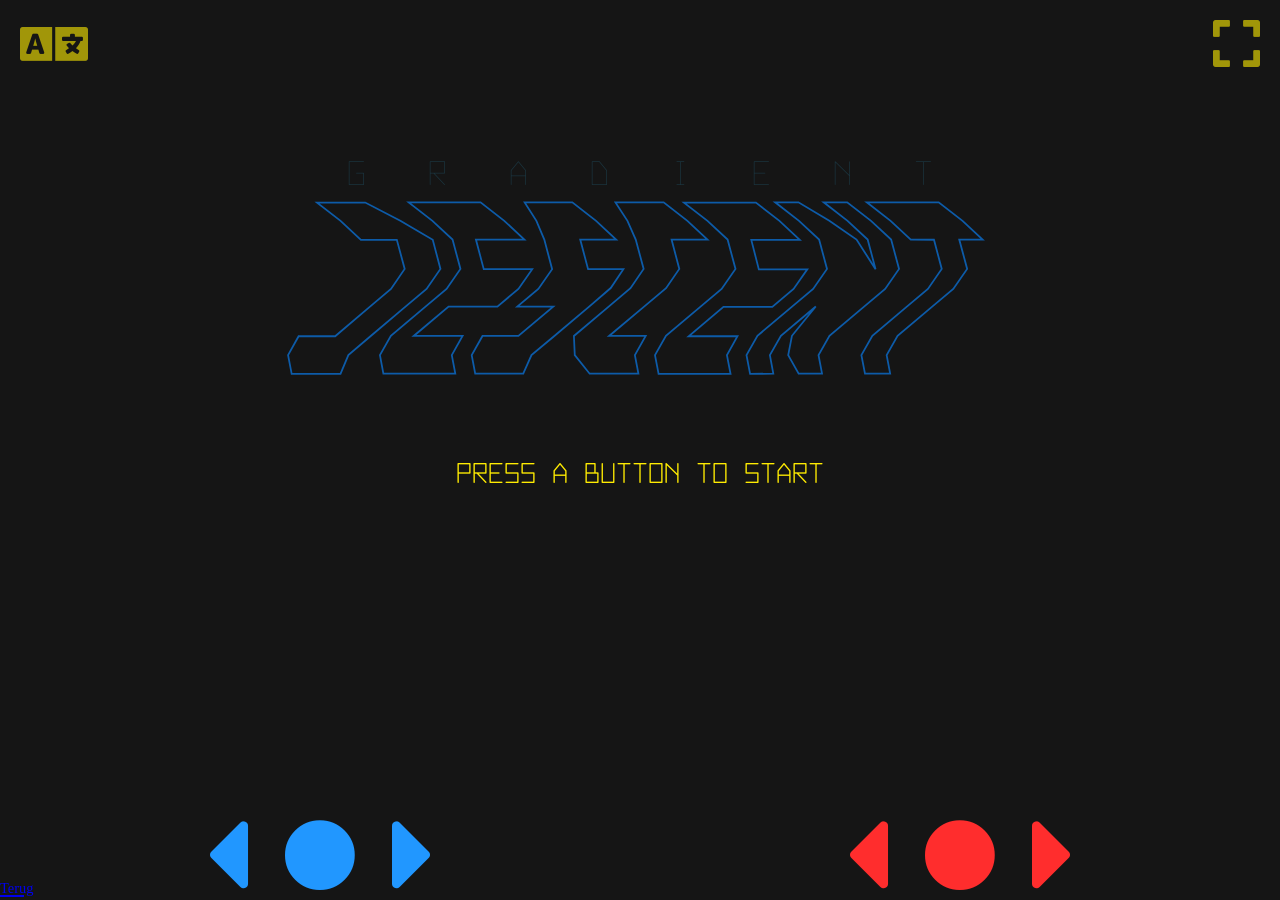
<file: gradient-descent/index.html>
<!DOCTYPE html>
<html>
  <head>
    <meta charset="utf-8">
    <meta name="viewport" content="width=device-width, initial-scale=1.0, shrink-to-fit=no">
    <meta property="og:url" content="http://imaginary.github.io/gradient-descent">
    <meta property="og:type" content="website">
    <meta property="og:title" content="Gradient Descent">
    <meta property="og:image" content="">
    <meta name="description" content="A game of learning the concepts behind gradient descent by exploring the depths looking for treasure">
    <meta property="og:description" content="A game of learning the concepts behind gradient descent by exploring the depths looking for treasure">
    <meta name="color-scheme" content="light dark">
    <link rel="icon" type="image/png" href="assets/img/favicon.png">
    <link rel="stylesheet" href="vendor/fontawesome/css/all.min.css" media="all" type="text/css">
    <link rel="stylesheet" href="vendor/gradient-vector-font/webfont/style.css" media="all" type="text/css">
    <link rel="stylesheet" href="assets/css/default-bbeb274cc4.css" media="all" type="text/css">
    <title>Gradient Descent
    </title>
  </head>
  <body>
    <a style="float: left;position: absolute; bottom: 0; z-index:1000" href="../index.html"><span style="font-size:0.5em">Terug</span></a>
    <div class="main">
    </div>
    <script type="text/javascript" src="vendor/jquery/jquery-3.5.0.min.js"></script>
    <script type="text/javascript" src="vendor/svg.js/svg.min.js"></script>
    <script type="text/javascript" src="vendor/fullscreen-polyfill/fullscreen.polyfill.js"></script>
    <script type="text/javascript" src="vendor/i18n4js/i18n4js-1.3.1.min.js"></script>
    <script type="text/javascript" src="assets/js/dependencies-b307df2275.min.js"></script>
    <script type="text/javascript" src="assets/js/bundle-51fca1b5c1.min.js"></script>
  </body>
</html>
</file>
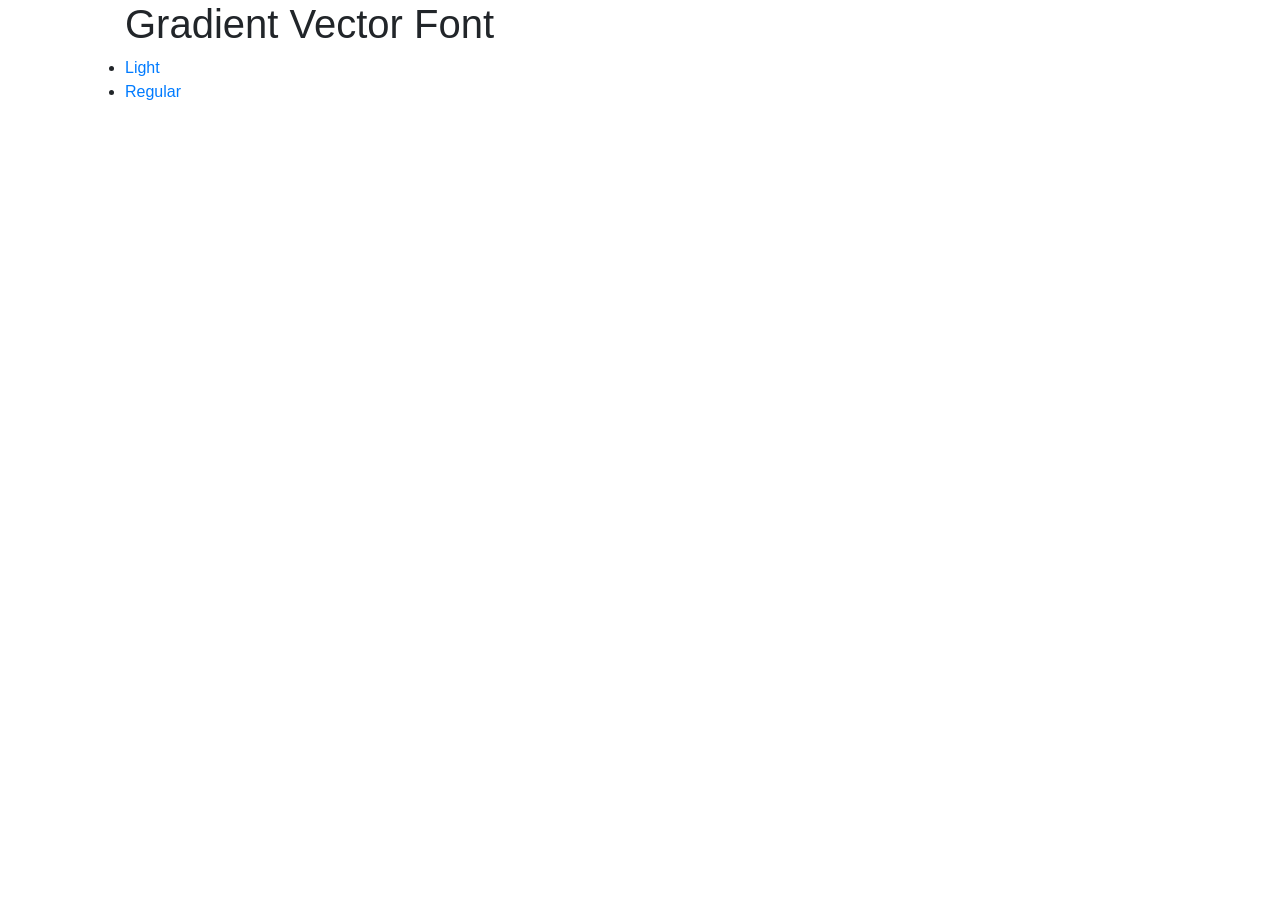
<file: gradient-descent/vendor/gradient-vector-font/docs/index.html>
<!DOCTYPE html>
<html lang="en">
<head>
  <meta charset="UTF-8">
  <title>Gradient Vector Font</title>
  <link rel="stylesheet" href="https://stackpath.bootstrapcdn.com/bootstrap/4.5.0/css/bootstrap.min.css" integrity="sha384-9aIt2nRpC12Uk9gS9baDl411NQApFmC26EwAOH8WgZl5MYYxFfc+NcPb1dKGj7Sk" crossorigin="anonymous">
</head>
<body>
  <div class="container">
    <div class="row">
      <div class="col">
        <ul class="list">
          <h1>Gradient Vector Font</h1>
          <li><a href="gradient-vector-light/gradient-vector-light-demo.html">Light</a></li>
          <li><a href="gradient-vector-regular/gradient-vector-regular-demo.html">Regular</a></li>
        </ul>
        </ul>
      </div>
    </div>
  </div>
</body>
</html>
</file>
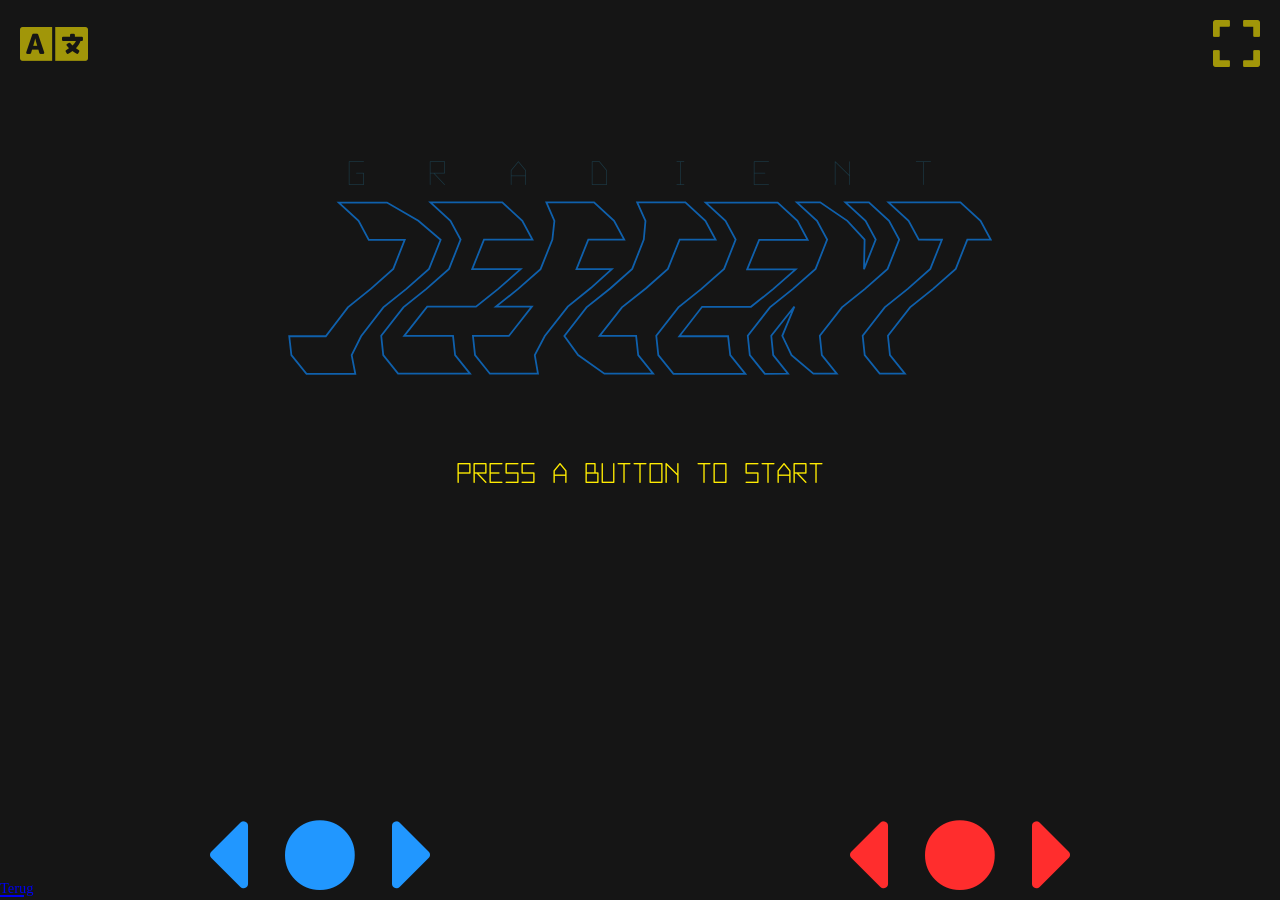
<file: gradient-descent/fullscreen.html>
<!DOCTYPE html>
<html lang="en">
<head>
  <meta charset="utf-8">
  <style type="text/css">
    html, body, iframe, div {
      position: absolute;
      width: 100%;
      height: 100%;
      margin: 0;
      padding: 0;
      border: none;
      overflow: hidden;
    }
  </style>
  <script src="vendor/fullscreen-polyfill/fullscreen.polyfill.js" type="text/javascript"></script>
  <script>
    function enterFullScreen() {
      if (!document.fullscreenElement)
        document.querySelector('#game').requestFullscreen();
    }

    document.addEventListener("DOMContentLoaded", function () {
      const overlay = document.querySelector('#overlay');
      document.addEventListener('keyup', enterFullScreen, false);
      overlay.addEventListener('mouseup', enterFullScreen, false);
      overlay.addEventListener('touchend', enterFullScreen, false);
    });
  </script>
</head>
<body>
<iframe id="game" src="index.html"></iframe>
<div id="overlay"></div>
</body>
</html>
</file>
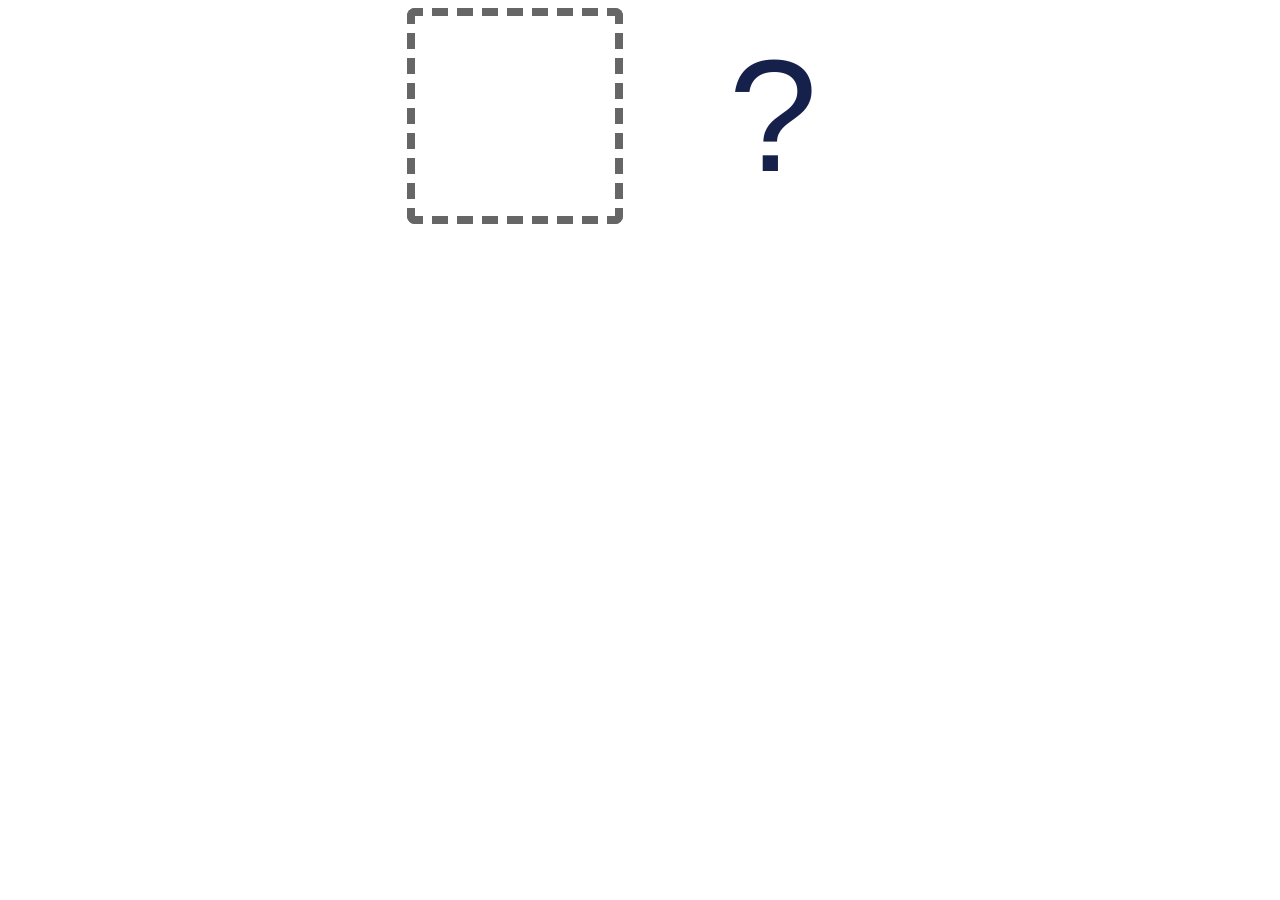
<file: neural-numbers/embed.html>
<!DOCTYPE html>
<html lang="en">
<head>
  <meta charset="UTF-8">
  <title>Neural Numbers</title>
  <link rel="stylesheet" href="assets/css/neural-numbers.css" media="all" type="text/css">
</head>
<body>
<script src="vendor/jquery/jquery-3.3.1.slim.min.js" integrity="sha384-q8i/X+965DzO0rT7abK41JStQIAqVgRVzpbzo5smXKp4YfRvH+8abtTE1Pi6jizo" crossorigin="anonymous"></script>
<script type="text/javascript" src="vendor/pep/pep.js"></script>
<script type="text/javascript" src="vendor/tf/tf.min.js"></script>
<script type="text/javascript" src="assets/js/dependencies.min.js"></script>
<script type="text/javascript" src="assets/js/embed.min.js"></script>
<script type="text/javascript" src="assets/js/neural-numbers.min.js"></script>
</body>
</html>
</file>
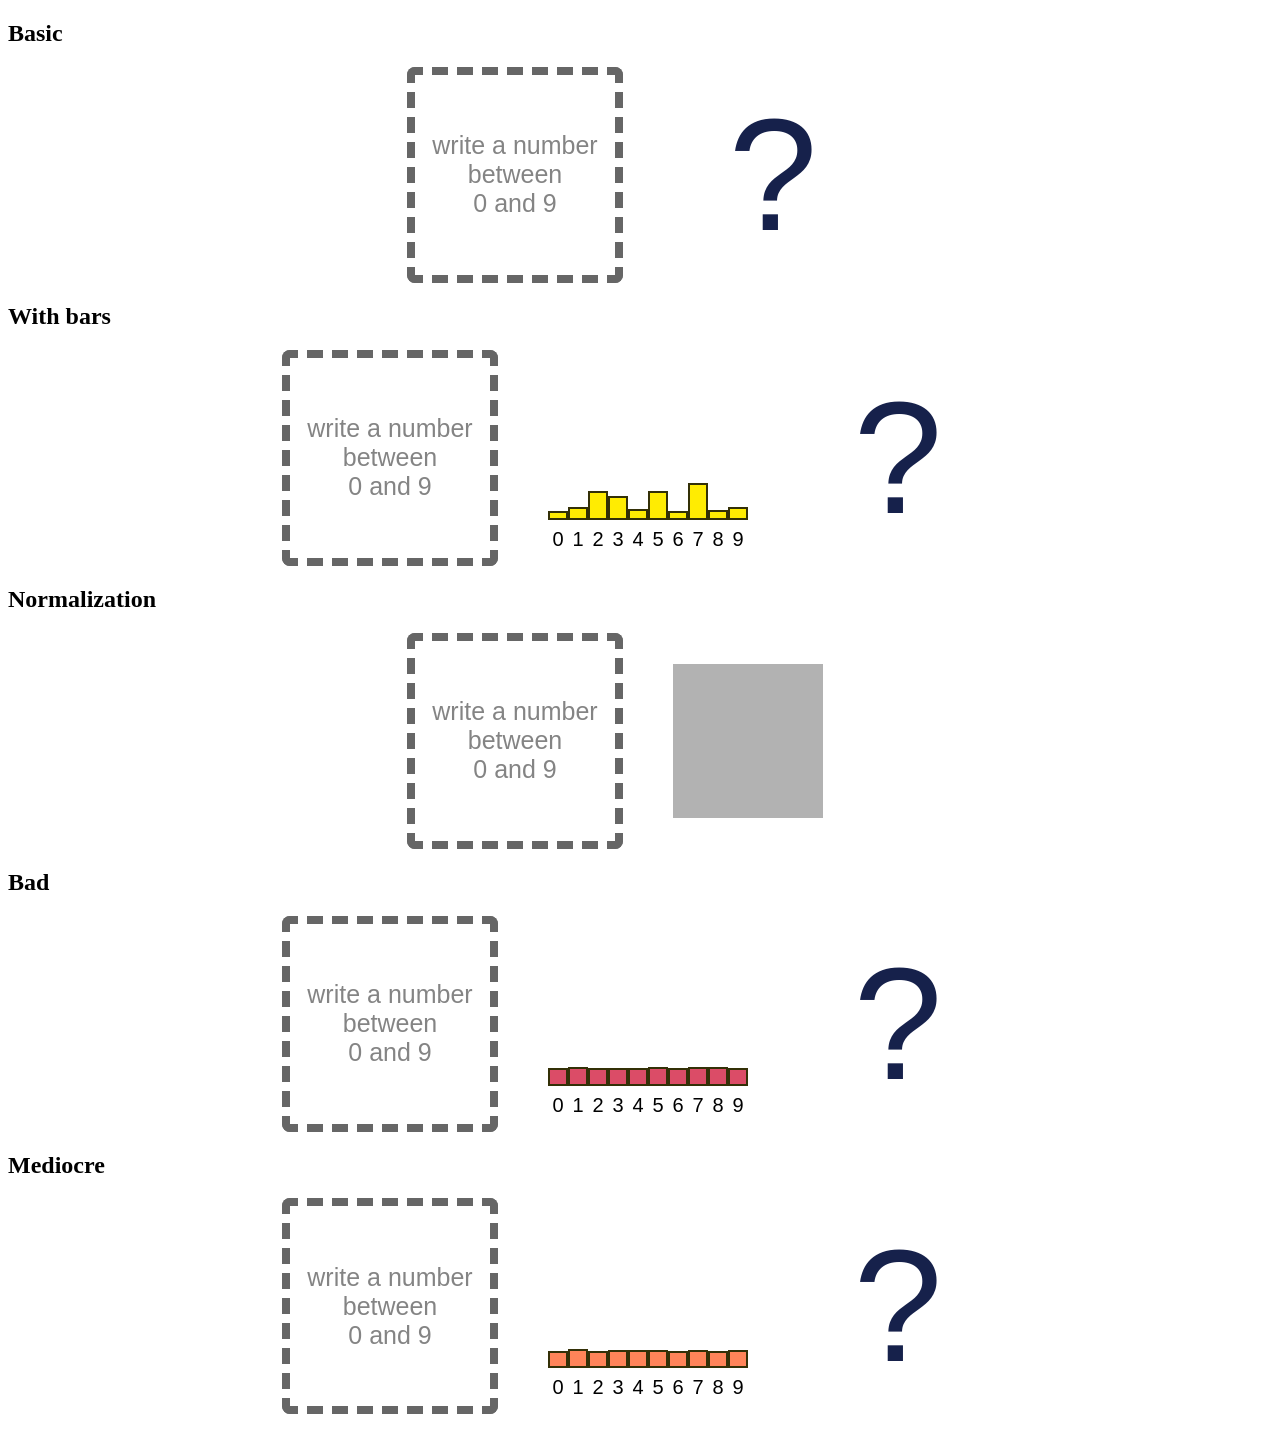
<file: neural-numbers/test-components.html>
<!DOCTYPE html>
<html>
  <head>
    <meta charset="utf-8">
    <meta name="viewport" content="width=device-width, initial-scale=1.0, shrink-to-fit=no, user-scalable=no">
    <meta property="og:url" content="">
    <meta property="og:type" content="website">
    <meta property="og:title" content="Neural Numbers">
    <meta property="og:image" content="">
    <meta name="description" content="Train a neural network with the MNIST-data set">
    <meta property="og:description" content="Train a neural network with the MNIST-data set">
    <link rel="icon" type="image/png" href="assets/img/favicon.png">
    <link rel="stylesheet" href="assets/css/neural-numbers.css" media="all" type="text/css">
    <title>Neural Numbers component Test</title>
  </head>
  <body>
    <h2>Basic</h2>
    <div class="component neural-numbers-component" data-component="neural-numbers" data-model="assets/models/my-model.json" data-input-placeholder="write a number between 0&amp;nbsp;and&amp;nbsp;9"></div>
    <h2>With bars</h2>
    <div class="component neural-numbers-component" data-component="neural-numbers" data-model="assets/models/my-model.json" data-input-placeholder="write a number between 0&amp;nbsp;and&amp;nbsp;9" data-show-bars></div>
    <h2>Normalization</h2>
    <div class="component neural-numbers-component" data-component="neural-numbers" data-model="assets/models/my-model.json" data-input-placeholder="write a number between 0&amp;nbsp;and&amp;nbsp;9" data-show-normalizer data-show-output="false"></div>
    <h2>Bad</h2>
    <div class="component neural-numbers-component neural-numbers-component-bad" data-component="neural-numbers" data-model="assets/models/my-model-320.json" data-input-placeholder="write a number between 0&amp;nbsp;and&amp;nbsp;9" data-show-bars></div>
    <h2>Mediocre</h2>
    <div class="component neural-numbers-component neural-numbers-component-mediocre" data-component="neural-numbers" data-model="assets/models/my-model-1568.json" data-input-placeholder="write a number between 0&amp;nbsp;and&amp;nbsp;9" data-show-bars></div>
    <script src="vendor/jquery/jquery-3.3.1.slim.min.js" integrity="sha384-q8i/X+965DzO0rT7abK41JStQIAqVgRVzpbzo5smXKp4YfRvH+8abtTE1Pi6jizo" crossorigin="anonymous"></script>
    <script type="text/javascript" src="vendor/pep/pep.js"></script>
    <script type="text/javascript" src="vendor/tf/tf.min.js"></script>
    <script type="text/javascript" src="assets/js/dependencies.min.js"></script>
    <script type="text/javascript" src="assets/js/neural-numbers.min.js"></script>
  </body>
</html>
</file>
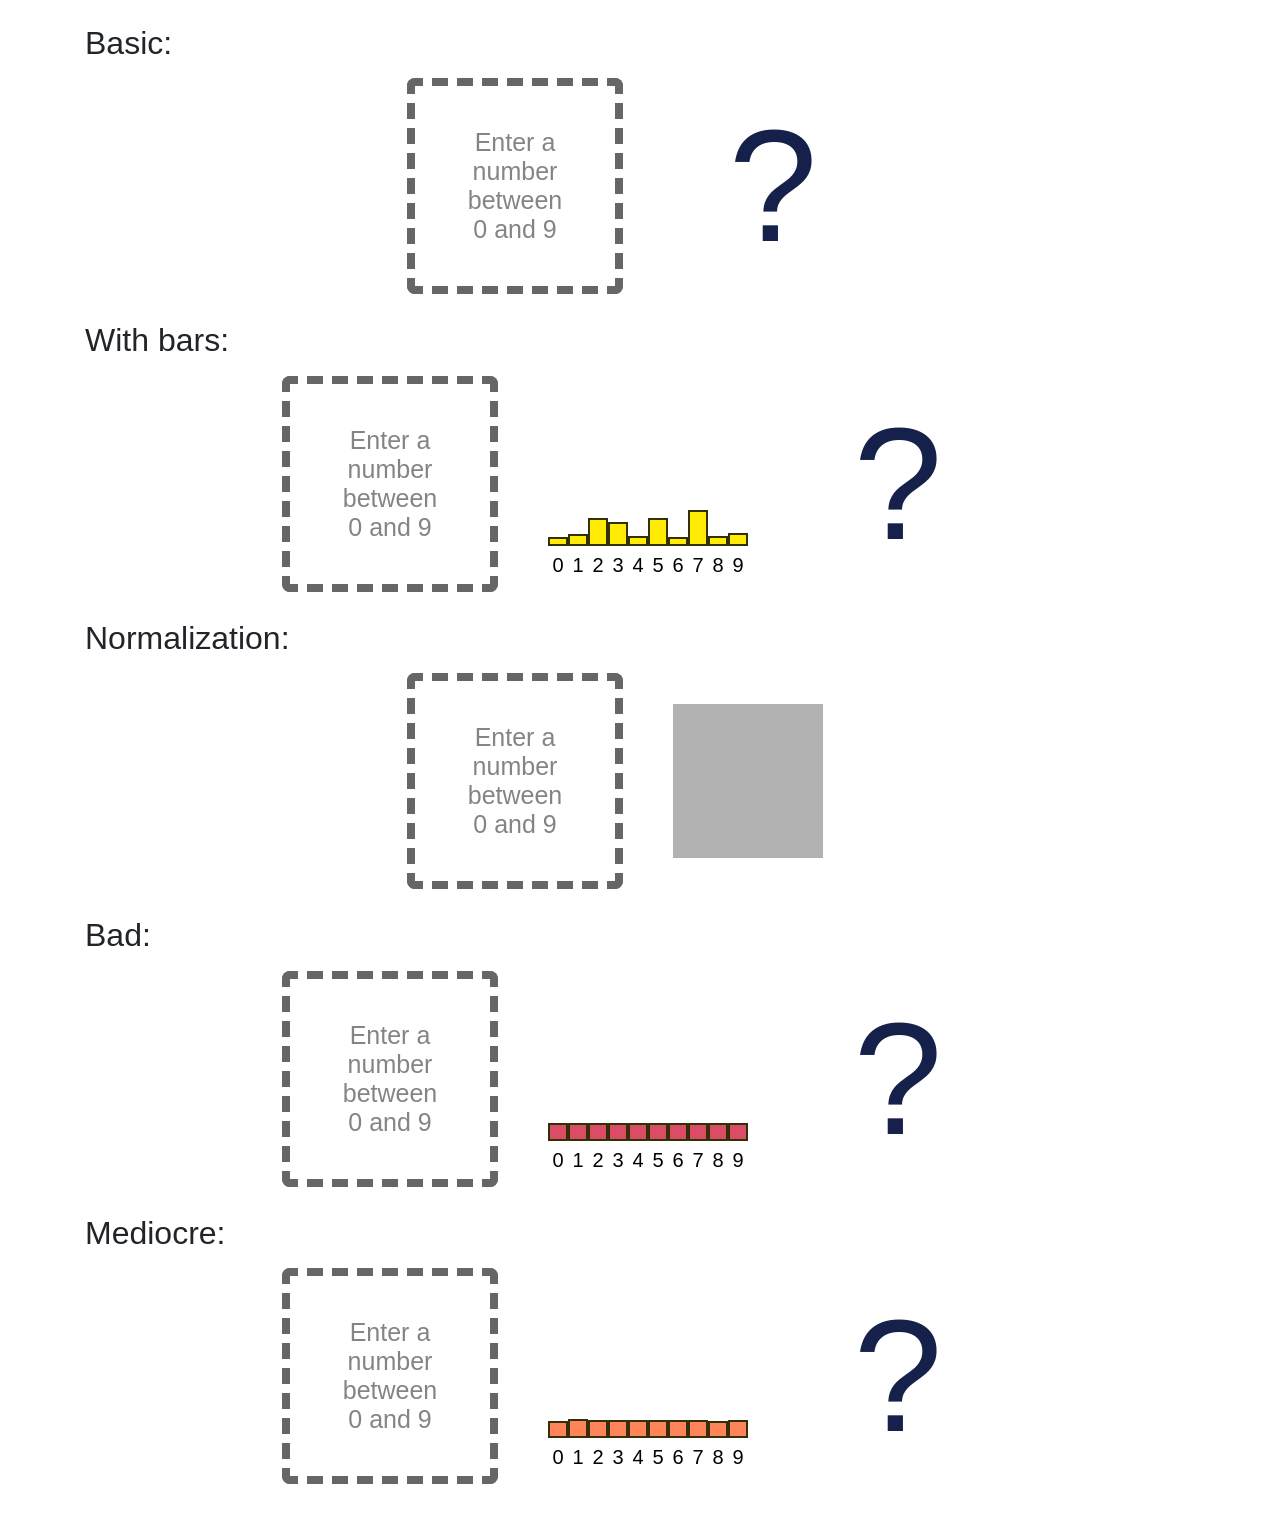
<file: neural-numbers/test-embed.html>
<!DOCTYPE html>
<html lang="en">
<head>
  <meta charset="UTF-8">
  <title>Neural Numbers Embed Test</title>
  <link rel="stylesheet" href="vendor/bootstrap-4.6.0-dist/css/bootstrap.min.css">
</head>
<body>
<div class="container">
  <div class="row justify-content-center">
    <div class="col-md-12">
      <div class="my-4">
        <h2>Basic:</h2>
        <iframe src="embed.html?input-placeholder=Enter%20a%20number%20between%200%C2%A0and%C2%A09" width="100%" height="244" style="border:0;"></iframe>
        <h2>With bars:</h2>
        <iframe src="embed.html?show-bars=true&show-output=true&input-placeholder=Enter%20a%20number%20between%200%C2%A0and%C2%A09" width="100%" height="244" style="border:0;"></iframe>
        <h2>Normalization:</h2>
        <iframe src="embed.html?show-normalizer=true&show-output=false&input-placeholder=Enter%20a%20number%20between%200%C2%A0and%C2%A09" width="100%" height="244" style="border:0;"></iframe>
        <h2>Bad:</h2>
        <iframe src="embed.html?model=my-model-320&style=bad&show-bars=true&input-placeholder=Enter%20a%20number%20between%200%C2%A0and%C2%A09" width="100%" height="244" style="border:0;"></iframe>
        <h2>Mediocre:</h2>
        <iframe src="embed.html?model=my-model-1568&style=mediocre&show-bars=true&input-placeholder=Enter%20a%20number%20between%200%C2%A0and%C2%A09" width="100%" height="244" style="border:0;"></iframe>
      </div>
    </div>
  </div>
</div>
</body>
</html>
</file>
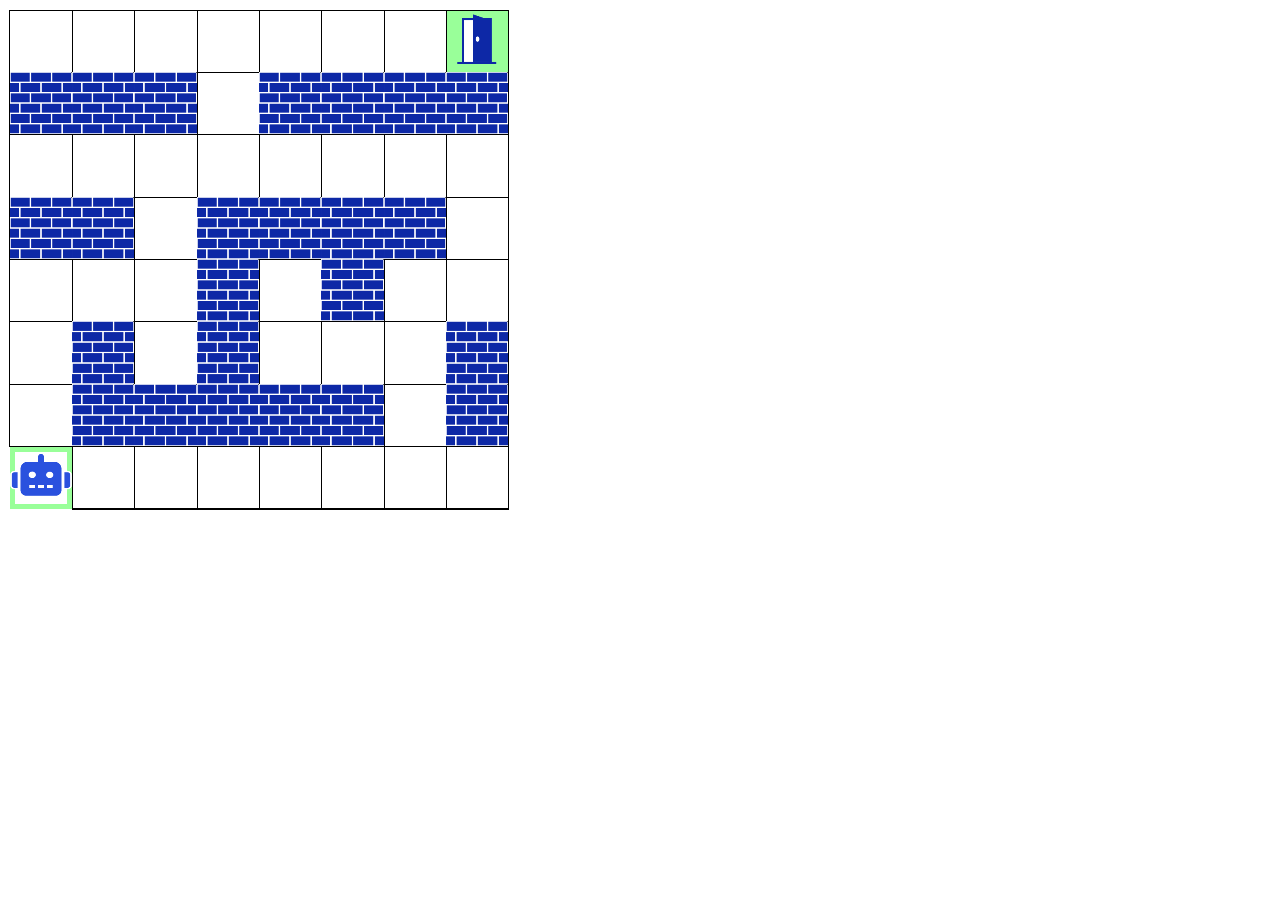
<file: reinforcement-learning-2/embed.html>
<!doctype html><meta charset="utf-8"><head><link rel="stylesheet" href="vendor/bootstrap-4.6.0/css/bootstrap.min.css"><link rel="preconnect" href="https://fonts.gstatic.com"><link href="https://fonts.googleapis.com/css2?family=Roboto+Condensed:wght@400;700&display=swap" rel="stylesheet"><script src="vendor/jquery-3.5.1/jquery-3.5.1.slim.min.js"></script><script src="vendor/popper-1.16.1/popper.min.js"></script><script src="vendor/bootstrap-4.6.0/js/bootstrap.min.js"></script><script src="vendor/pixijs-6.0.2/pixi.min.js"></script><script src="vendor/i18n4js-1.3.1/i18n4js-1.3.1.min.js"></script><script defer="defer" src="assets/embed.8f764a1f7632d6c30586.js"></script><link href="assets/embed.e945ba8600a20f7ba901.css" rel="stylesheet"></head><body class="rl2-embed"></body>
</file>
<file: gradient-descent/vendor/gradient-vector-font/webfont/style.css>
/**
 * Generated by Fontself Catapult (https://www.fontself.com/catapult) on 2020-06-07T16:23:48.097Z
 *
 * Font information
 * Family: Gradient Vector
 * Style: Regular
 * Designer: Eric Londaits
 * Copyright: @ 2020 IMAGINARY gGmbH
 * License: SIL Open Font License (OFL)
 * License URL: https://opensource.org/licenses/OFL-1.1
 * Font URL: https://github.com/IMAGINARY
 *
 *
 * For more information about how to use this style, check the HTML file.
 */

@font-face {
  font-family: 'gradient-vector';
  src: url('gradient-vector-regular-webfont.woff2') format('woff2'),
  url('gradient-vector-regular-webfont.woff') format('woff');
  font-weight: 400;
  font-style: normal;
}

.fs-gradient-vector-regular {
  font-family: 'gradient-vector', sans-serif;
  font-weight: 400;
}


/**
 * Generated by Fontself Catapult (https://www.fontself.com/catapult) on 2020-06-07T14:16:44.335Z
 *
 * Font information
 * Family: Gradient Vector Light
 * Style: Regular
 * Designer: Eric Londaits
 * Copyright: @ 2020 IMAGINARY gGmbH
 * License: SIL Open Font License (OFL)
 * License URL: https://opensource.org/licenses/OFL-1.1
 * Font URL: https://github.com/IMAGINARY
 *
 *
 * For more information about how to use this style, check the HTML file.
 */

@font-face {
  font-family: 'gradient-vector';
  src: url('gradient-vector-light-webfont.woff2') format('woff2'),
    url('gradient-vector-light-webfont.woff') format('woff');
  font-weight: 300;
  font-style: normal;
}

.fs-gradient-vector-light {
  font-family: 'gradient-vector', sans-serif;
  font-weight: 300;
}
</file>
<file: gradient-descent/assets/css/default-bbeb274cc4.css>
@charset "UTF-8";
/*************************************************/
/* This file was automatically generated by sass */
/* Don't edit it directly                        */
/*************************************************/
/* Clearfix */
.clearfix:before,
.clearfix:after {
  content: " ";
  display: table; }

.clearfix:after {
  clear: both; }

/* For IE 6/7 only */
.clearfix {
  *zoom: 1; }

body.lock-position {
  height: 100%;
  overflow: hidden;
  width: 100%;
  position: fixed; }

:root {
  color-scheme: light dark; }

html, body {
  padding: 0;
  margin: 0;
  width: 100%;
  height: 100%; }

body {
  color: #ffec02;
  background-color: #000; }

@media (min-aspect-ratio: 1920 / 1080), (aspect-ratio: 1920 / 1080) {
  body {
    font-size: 4vh; } }

@media (max-aspect-ratio: 1920 / 1080) {
  body {
    font-size: 2.25vw; } }

.screen-controls {
  width: 100%;
  height: 15vh;
  max-height: 8.4375vw;
  position: absolute;
  bottom: 0;
  left: 0;
  overflow: visible; }
  .screen-controls .screen-control {
    display: inline-block;
    width: 25%;
    height: 100%;
    text-align: center;
    color: #ffec02; }
    .screen-controls .screen-control button {
      border: none;
      background-color: transparent;
      color: inherit;
      width: 1em;
      padding: 0;
      font-size: 400%;
      text-align: center;
      vertical-align: middle;
      cursor: pointer; }
      .screen-controls .screen-control button:after {
        display: block;
        font-family: 'Font Awesome 5 Free', sans-serif;
        font-weight: 900; }
      .screen-controls .screen-control button:focus {
        outline: none; }
    .screen-controls .screen-control .left:after {
      content: ""; }
    .screen-controls .screen-control .right:after {
      content: ""; }
    .screen-controls .screen-control .action {
      font-size: 250%; }
      .screen-controls .screen-control .action:after {
        content: ""; }
  .screen-controls.with-1-controls .screen-control {
    width: 100%; }
  .screen-controls.with-2-controls .screen-control {
    width: 50%; }
  .screen-controls.with-3-controls .screen-control {
    width: 33.33%; }
  .screen-controls.with-4-controls .screen-control {
    width: 25%; }
  .screen-controls .screen-control-0 {
    color: #2197ff; }
    .screen-controls .screen-control-0 button.active {
      color: #c2e2ff;
      text-shadow: 0 0 1ex #2197ff; }
  .screen-controls .screen-control-1 {
    color: #ff2d2d; }
    .screen-controls .screen-control-1 button.active {
      color: #ffcaca;
      text-shadow: 0 0 1ex #ff2d2d; }
  .screen-controls .screen-control-2 {
    color: #29da29; }
    .screen-controls .screen-control-2 button.active {
      color: #b4ffb4;
      text-shadow: 0 0 1ex #29da29; }
  .screen-controls .screen-control-3 {
    color: #FF8D18; }
    .screen-controls .screen-control-3 button.active {
      color: #fad0a5;
      text-shadow: 0 0 1ex #FF8D18; }

.debug-pane {
  font-family: Helvetica Neue, Helvetica, Arial, sans-serif;
  color: #ffec02;
  opacity: 0.6;
  font-size: 1ex;
  pointer-events: none; }

.debug-pane-controls {
  position: absolute; }

@media (min-aspect-ratio: 1920 / 1080), (aspect-ratio: 1920 / 1080) {
  .debug-pane-controls {
    position: absolute;
    bottom: 1vh;
    left: 1vh; } }

@media (max-aspect-ratio: 1920 / 1080) {
  .debug-pane-controls {
    position: absolute;
    bottom: 0.5625vh;
    left: 0.5625vh; } }

.text, .title-press-to-start {
  text-transform: uppercase; }

.text-center, .title-press-to-start {
  width: 100%;
  text-align: center; }

@keyframes blinking {
  0% {
    opacity: 1; }
  49% {
    opacity: 1; }
  75% {
    opacity: 0; }
  99% {
    opacity: 0; }
  100% {
    opacity: 1; } }

.blinking, .title-press-to-start {
  animation: blinking 1.25s infinite; }

.main {
  font-family: 'gradient-vector', sans-serif;
  font-weight: 400;
  width: 100%;
  height: 100%; }
  .main .min-aspect-ratio {
    position: relative;
    width: 100%;
    height: 100%;
    max-width: 177.77778vh;
    margin: auto;
    background-color: #151515;
    overflow: hidden;
    font-size: 100%; }
    .main .min-aspect-ratio .game-view, .main .min-aspect-ratio .overlay {
      position: absolute;
      top: 0px;
      height: 45vw;
      max-height: 80vh;
      width: 100%; }
    .main .min-aspect-ratio .game-view > svg {
      display: inline-block;
      width: 100%;
      height: 100%; }
    .main .min-aspect-ratio .overlay {
      background-color: transparent;
      pointer-events: none; }

.title-logo {
  font-family: 'gradient-vector', sans-serif;
  font-weight: 300;
  text-transform: uppercase;
  font-size: 40px; }

.title-press-to-start {
  position: absolute;
  top: 80%; }

.menu-title {
  margin-top: 15%; }

.menu-selector {
  text-align: center;
  margin-top: 10%; }
  .menu-selector .item {
    position: relative;
    display: inline-block;
    margin: 0 5%;
    padding-top: 0.16ex;
    box-sizing: content-box; }
    .menu-selector .item.selected {
      border-color: #ffec02;
      border-bottom: 0.09ex solid;
      border-top: 0.09ex solid; }

.play {
  color: lightgray;
  stroke-width: 3;
  stroke: none;
  fill: none; }

.player-0 {
  color: #2197ff; }
  .draw .player-0, .player-0.draw {
    stroke: #2197ff; }
  .fill .player-0, .player-0.fill {
    fill: #2197ff; }

.player-1 {
  color: #ff2d2d; }
  .draw .player-1, .player-1.draw {
    stroke: #ff2d2d; }
  .fill .player-1, .player-1.fill {
    fill: #ff2d2d; }

.player-2 {
  color: #29da29; }
  .draw .player-2, .player-2.draw {
    stroke: #29da29; }
  .fill .player-2, .player-2.fill {
    fill: #29da29; }

.player-3 {
  color: #FF8D18; }
  .draw .player-3, .player-3.draw {
    stroke: #FF8D18; }
  .fill .player-3, .player-3.fill {
    fill: #FF8D18; }

.player-bot {
  color: #ffec02; }
  .draw .player-bot, .player-bot.draw {
    stroke: #ffec02; }
  .fill .player-bot, .player-bot.fill {
    fill: #ffec02; }

.cover, .ground-cover {
  stroke: none;
  fill: #151515; }

.water {
  stroke: #9999ff; }

.ground {
  stroke: #ffe699;
  fill: #151515; }

.treasure {
  stroke: #F99C2D; }

.overlay .announcement-sequences-text {
  text-align: center;
  text-transform: uppercase;
  padding-bottom: 0.25ex; }

.overlay .announcement-sequences-text-anchor {
  position: absolute; }

.overlay .game-stats {
  position: relative;
  text-align: right;
  margin: 1ex 8ex 1ex 8ex; }
  .overlay .game-stats .remaining-time {
    position: absolute;
    right: 0; }
  .overlay .game-stats .remaining-probes {
    position: absolute;
    left: 0; }
  .overlay .game-stats * .counter {
    margin-left: 1ex; }

.language-button {
  position: absolute;
  top: 0;
  left: 0;
  margin: 1ex 1ex 1ex 1ex;
  padding: 0ex 2ex 2ex 0ex;
  color: #ffec02;
  opacity: 0.6; }
  .language-button:hover {
    opacity: 0.8; }
  .language-button:active {
    opacity: 1.0; }
  .language-button * {
    margin-top: -0.1ex;
    font-size: 188%; }

.fullscreen-button {
  position: absolute;
  top: 0;
  right: 0;
  margin: 1ex 1ex 1ex 1ex;
  padding: 0ex 0ex 2ex 2ex;
  color: #ffec02;
  opacity: 0.6; }
  .fullscreen-button:hover {
    opacity: 0.8; }
  .fullscreen-button:active {
    opacity: 1.0; }
  .fullscreen-button * {
    margin-top: -0.1ex;
    font-size: 188%; }

/*# sourceMappingURL=default-bbeb274cc4.css.map */
</file>
<file: neural-numbers/assets/css/neural-numbers.css>
/*************************************************/
/* This file was automatically generated by sass */
/* Don't edit it directly                        */
/*************************************************/
.bars {
  display: flex;
  padding: 0;
  margin: 0;
  position: relative;
  flex-direction: row; }
  @media (max-width: 767.98px) {
    .bars {
      flex-direction: column; } }

.bars.vertical {
  flex-direction: column; }

.barcontainer {
  position: relative;
  height: 100%;
  width: 10%;
  display: flex;
  flex-direction: column;
  justify-content: flex-end; }
  @media (max-width: 767.98px) {
    .barcontainer {
      height: 20px;
      width: 120px;
      justify-content: flex-start;
      flex-direction: row; } }

.vertical .barcontainer {
  height: 10%;
  width: 100%;
  flex-direction: row-reverse;
  justify-content: flex-start; }

.bartxt {
  font-weight: 500;
  font-size: 20px;
  line-height: 24px;
  text-align: center;
  /*bottom: 4px;*/
  /*position: absolute;*/
  padding-bottom: 7px;
  padding-top: 7px; }
  @media (max-width: 767.98px) {
    .bartxt {
      order: 1;
      font-size: 16px;
      text-align: left;
      padding: 0; } }

.vertical .bartxt {
  padding-right: 15px;
  padding-left: 10px;
  width: 10px;
  padding-top: 10px; }

.bar {
  /*position: absolute;*/
  margin-left: auto;
  margin-right: auto;
  /*bottom: 10%;*/
  width: 20px;
  box-sizing: border-box;
  /*top: calc(100% - var(--probability)*90%);*/
  height: calc(var(--probability) * 90%);
  background-color: #ffec02;
  border: 2px solid #333007;
  border-radius: 0;
  min-height: 0; }
  @media (max-width: 767.98px) {
    .bar {
      order: 2;
      height: 20px;
      width: calc(var(--probability) * 100px);
      min-width: 0;
      margin: 0 0 0 6px; } }

.vertical .bar {
  margin: auto auto auto 0;
  height: 20px;
  width: calc(var(--probability) * 90%);
  min-width: 0; }

.bar.highlighted {
  background: #ffec02; }

.neural-numbers-component {
  font-family: "Helvetica Neue", Helvetica, Arial, sans-serif;
  font-weight: 500;
  display: flex;
  justify-content: center;
  margin-bottom: 20px;
  height: 216px; }
  .neural-numbers-component .stage {
    position: relative;
    display: none;
    flex: 0;
    align-items: center;
    margin-right: 50px; }
    @media (max-width: 767.98px) {
      .neural-numbers-component .stage {
        margin-right: 10px; } }
    .neural-numbers-component .stage:last-child {
      margin-right: 0; }
  .neural-numbers-component .stage-input {
    display: flex; }
  .neural-numbers-component.with-normalizer .stage-normalize {
    display: flex; }
  .neural-numbers-component.with-bars .stage-bars {
    display: flex; }
  .neural-numbers-component.with-training .stage-training {
    display: flex; }
  .neural-numbers-component.with-output .stage-output {
    display: flex; }
  @media (max-width: 767.98px) {
    .neural-numbers-component.with-output.with-bars .stage-output {
      display: none; } }
  .neural-numbers-component .drawcanvas, .neural-numbers-component .normalizecanvas {
    pointer-events: all !important;
    filter: invert(1);
    opacity: 0.5;
    width: 200px;
    height: 200px; }
  .neural-numbers-component .input-canvas-wrapper {
    width: 200px;
    height: 200px;
    border: 8px dashed #666;
    border-radius: 8px;
    box-sizing: content-box; }
    .neural-numbers-component .input-canvas-wrapper canvas {
      touch-action: none; }
  .neural-numbers-component .input-placeholder {
    position: absolute;
    top: 0;
    left: 0;
    width: 200px;
    height: 200px;
    margin: 8px;
    padding: 15px;
    box-sizing: border-box;
    text-align: center;
    vertical-align: middle;
    font-size: 25px;
    color: #666;
    pointer-events: none;
    display: flex;
    align-items: center;
    transition: opacity 0.3s;
    opacity: 0; }
  .neural-numbers-component .stage-input.background .input-placeholder {
    opacity: 0.8; }
  .neural-numbers-component .normalize-canvas-wrapper {
    position: relative; }
    .neural-numbers-component .normalize-canvas-wrapper:after {
      content: " ";
      display: block;
      position: absolute;
      top: 0;
      left: 0;
      width: 100%;
      height: 100%;
      background-color: rgba(0, 0, 0, 0.3);
      pointer-events: none; }
  .neural-numbers-component .normalizecanvas {
    width: 150px;
    height: 150px;
    opacity: 1; }
    @media (max-width: 767.98px) {
      .neural-numbers-component .normalizecanvas {
        width: 100px;
        height: 100px; } }
  .neural-numbers-component .bars {
    height: 200px;
    width: 200px; }
    @media (max-width: 767.98px) {
      .neural-numbers-component .bars {
        width: 100px; } }
    .neural-numbers-component .bars .bar {
      background-color: #ffec02;
      border: 2px solid #333007;
      border-radius: 0;
      min-height: 0; }
  .neural-numbers-component .output-wrapper {
    position: relative;
    width: 200px;
    height: 200px;
    background: radial-gradient(110px, #ffec02, transparent); }
    @media (max-width: 767.98px) {
      .neural-numbers-component .output-wrapper {
        width: 100px;
        background: radial-gradient(55px, #ffec02, transparent); } }
    .neural-numbers-component .output-wrapper:before {
      content: " ";
      display: block;
      position: absolute;
      top: 0;
      left: 0;
      width: 100%;
      height: 100%;
      background: white;
      transition: opacity 1s;
      opacity: 1; }
    .neural-numbers-component .output-wrapper.solved:before {
      opacity: 0; }
  .neural-numbers-component .output {
    position: relative;
    width: 200px;
    height: 200px;
    font-size: 160px;
    color: #16214b;
    text-align: center;
    line-height: 200px; }
    @media (max-width: 767.98px) {
      .neural-numbers-component .output {
        width: 100px;
        font-size: 80px; } }

.neural-numbers-component-bad .bars .bar {
  background-color: #db4c67; }

.neural-numbers-component-mediocre .bars .bar {
  background-color: #ff8459; }

/*# sourceMappingURL=neural-numbers.css.map */
</file>
<file: reinforcement-learning-2/assets/embed.e945ba8600a20f7ba901.css>
html, body {
  width: 100%;
  height: 100%;
  padding: 0;
  margin: 0; }

body {
  font-family: 'Roboto Condensed', sans-serif;
  font-weight: 400;
  background-color: #f2f2f2; }

h1, h2, h3, h4, h5, h6 {
  font-family: 'Roboto Condensed', sans-serif;
  font-weight: 700;
  color: #4a4a4a; }

h2 {
  font-size: 1.5rem;
  margin-bottom: 0.75em; }

/********** Range Input Styles **********/
/*Range Reset*/
input[type="range"] {
  -webkit-appearance: none;
  appearance: none;
  background: transparent;
  cursor: pointer;
  width: 15rem;
  padding-top: 0.25rem; }

/* Removes default focus */
input[type="range"]:focus {
  outline: none; }

/***** Chrome, Safari, Opera and Edge Chromium styles *****/
/* slider track */
input[type="range"]::-webkit-slider-runnable-track {
  background-color: #000000;
  border-radius: 0.5rem;
  height: 0.5rem; }

/* slider thumb */
input[type="range"]::-webkit-slider-thumb {
  -webkit-appearance: none;
  /* Override default look */
  appearance: none;
  margin-top: -12px;
  /* Centers thumb on the track */
  /*custom styles*/
  background-color: #3feffb;
  height: 1.75rem;
  width: 1rem; }

input[type="range"]:focus::-webkit-slider-thumb {
  border: 1px solid #000000;
  outline: 3px solid #fff576;
  outline-offset: 0; }

/******** Firefox styles ********/
/* slider track */
input[type="range"]::-moz-range-track {
  background-color: #000000;
  border-radius: 0.5rem;
  height: 0.5rem; }

/* slider thumb */
input[type="range"]::-moz-range-thumb {
  border: none;
  /*Removes extra border that FF applies*/
  border-radius: 0;
  /*Removes default border-radius that FF applies*/
  /*custom styles*/
  background-color: #3feffb;
  height: 1.75rem;
  width: 1rem; }

input[type="range"]:focus::-moz-range-thumb {
  border: 1px solid #000000;
  outline: 3px solid #fff576;
  outline-offset: 0; }

.fatal-error {
  position: absolute;
  width: 100%;
  height: 100%;
  top: 0;
  left: 0;
  background-color: rgba(92, 6, 6, 0.85);
  background-image: url(790c86d2b123a19c0a4a.svg);
  background-size: 100px 100px;
  background-repeat: no-repeat;
  background-position: center 50px;
  padding-top: 160px; }
  .fatal-error .fatal-error-text {
    color: white;
    font-size: 20px;
    text-align: center;
    top: 100px;
    left: 50%;
    width: 600px;
    margin: auto;
    margin-bottom: 0.5em;
    padding-left: 15px;
    padding-right: 15px; }
  .fatal-error .fatal-error-details {
    color: white;
    font-size: 16px;
    text-align: center;
    width: 600px;
    margin: auto;
    padding-left: 15px;
    padding-right: 15px; }

html.with-fatal-error {
  width: 100%;
  height: 100%; }
  html.with-fatal-error body {
    width: 100%;
    height: 100%;
    overflow: hidden; }

@keyframes fill-progress {
  0% {
    width: 0; }
  100% {
    width: 100%; } }

.hold-button {
  position: relative;
  overflow: hidden;
  background-color: white;
  color: #000000; }
  .hold-button .progress {
    content: " ";
    display: block;
    position: absolute;
    top: 0;
    left: 0;
    bottom: 0;
    width: 0;
    height: 100%;
    background-color: #ffec02; }
  .hold-button .text {
    position: absolute;
    top: 0;
    left: 0;
    bottom: 0;
    width: 100%;
    height: 100%;
    display: flex;
    align-items: center;
    justify-content: center;
    text-align: center; }
  .hold-button.held .progress {
    animation-name: fill-progress;
    animation-play-state: running; }

[data-component="app-container"] canvas {
  width: 100%;
  height: auto; }

.maze-view, .maze-editor {
  width: 100%;
  height: 100%;
  position: relative; }

.maze-editor-palette {
  position: absolute;
  top: 5px;
  left: 5px; }
  .maze-editor-palette .maze-editor-palette-bar {
    display: inline-block;
    vertical-align: top;
    padding: 4px;
    margin-right: 5px;
    background-color: white; }
    .maze-editor-palette .maze-editor-palette-bar .item .label {
      display: none; }
  .maze-editor-palette .editor-palette-button {
    display: block;
    width: 40px;
    height: 40px;
    border: none;
    padding: 0;
    background-position: center center;
    background-size: 60%;
    background-repeat: no-repeat;
    margin-bottom: 4px;
    box-sizing: content-box; }
    .maze-editor-palette .editor-palette-button:last-child {
      margin-bottom: 0; }
    .maze-editor-palette .editor-palette-button.active {
      border: 2px solid black;
      margin-top: -2px;
      margin-left: -2px;
      margin-right: -2px;
      margin-bottom: 2px; }
      .maze-editor-palette .editor-palette-button.active:last-child {
        margin-bottom: -2px; }
    .maze-editor-palette .editor-palette-button.editor-palette-button-tile {
      background-size: 100%; }
  .maze-editor-palette .separator {
    height: 6px;
    border-bottom: 6px solid #f2f2f2;
    margin-bottom: 4px;
    margin-left: -4px;
    margin-right: -4px; }
  .maze-editor-palette .editor-palette-button-tile-0 {
    background-size: 60% 60%; }

.btn-copy {
  background-image: url(0ec8ada5826b33769714.svg);
  background-repeat: no-repeat;
  background-position: 6px 8px;
  background-size: 1.2em 1.2em;
  padding-left: 2em; }

button.maze-browser-item {
  display: block;
  width: 100%;
  height: auto;
  border: none;
  padding: 0; }
  button.maze-browser-item canvas {
    display: block;
    width: 100%;
    height: auto;
    image-rendering: pixelated;
    border: 3px solid #989898; }
  button.maze-browser-item.selected canvas {
    border: 3px solid #000; }

button.maze-browser-item-new {
  display: block;
  width: 100%;
  height: 100%;
  border: none;
  background-color: #989898; }
  button.maze-browser-item-new:after {
    content: "+";
    display: block;
    font-size: 4em;
    line-height: 100%;
    text-align: center;
    font-family: Arial, sans-serif;
    font-weight: bold;
    color: white; }
  button.maze-browser-item-new.selected {
    border: 3px solid #000; }

.ai-training-view-button {
  border-radius: 10px;
  padding: 0.7em 1.4em;
  border: 2px solid #000000;
  min-width: 3em;
  margin-right: 0.5em;
  margin-bottom: 0.5em;
  background-repeat: no-repeat;
  background-position: center center;
  background-size: 55%; }
  .ai-training-view-button.round {
    border-radius: 50%;
    padding: 0; }
  .ai-training-view-button.active {
    background-color: #ffec02;
    border-color: #483b10; }
  .ai-training-view-button:focus, .ai-training-view-button:focus-visible {
    outline: none;
    box-shadow: none; }

.ai-training-view-button-run {
  width: 50px;
  height: 50px;
  margin-right: 1em;
  background-position: calc(50% + 0.2em) center; }
  .ai-training-view-button-run.active {
    background-position: center center;
    background-color: transparent; }

.ai-training-view-button-turbo {
  width: 50px;
  height: 50px;
  background-position: calc(50% + 0.1em) center; }
  .ai-training-view-button-turbo.active {
    border-color: #483b10; }

.ai-training-view-button-view-policy {
  width: 50px;
  height: 50px;
  background-size: 78%;
  float: right; }
  .ai-training-view-button-view-policy.active {
    border-color: #483b10; }

.ai-training-view-button-step {
  display: none; }

.ai-training-view-button-clear {
  width: 100%;
  height: 2.5em;
  border: 1px solid black;
  font-size: 1rem;
  margin: 1em 0; }

.ai-training-view-slider .slider-text .slider-limit {
  display: none; }

.reaction {
  position: absolute;
  width: 80px;
  height: 80px;
  z-index: 200;
  background-repeat: no-repeat;
  background-size: contain;
  background-position: center;
  pointer-events: none;
  transition: opacity 0.8s ease-in-out, margin-top 0.8s ease-in-out; }
  .reaction.fading {
    opacity: 0 !important;
    margin-top: -200px; }

.reaction-lava {
  opacity: 0.8; }

.reaction-container {
  position: absolute;
  top: 0;
  left: 0;
  bottom: 0;
  right: 0;
  width: 100%;
  height: 100%;
  z-index: 10000;
  pointer-events: none; }

.lang-switcher {
  display: inline-block;
  font-size: 40px; }
  .lang-switcher .lang-switcher-trigger {
    width: 2em;
    height: 2em;
    display: block;
    font-size: 1em;
    padding: 0;
    border: none;
    background-color: transparent;
    background-repeat: no-repeat;
    background-position: center;
    background-image: url(2dff18b73da77a245541.svg);
    pointer-events: all; }
    .lang-switcher .lang-switcher-trigger:focus {
      outline: none; }
  .lang-switcher .lang-switcher-menu-mask {
    position: absolute;
    bottom: 80px;
    right: -1em;
    height: calc(100vh - 80px);
    width: 100vw;
    overflow: hidden;
    pointer-events: none; }
  .lang-switcher .lang-switcher-menu {
    display: block;
    position: absolute;
    right: -100%;
    bottom: 0 !important;
    padding: 0.1em 0 0.2em 0;
    margin: 0;
    background-color: white;
    border: 3px solid black;
    transition: right 0.3s; }
    .lang-switcher .lang-switcher-menu.visible {
      right: 50px !important; }
    .lang-switcher .lang-switcher-menu li {
      display: block;
      padding: 0;
      margin: 0; }
      .lang-switcher .lang-switcher-menu li button {
        display: block;
        width: 100%;
        border: 0;
        background-color: transparent;
        font-size: 2.2rem;
        text-align: left;
        padding: 0.4em 1.5em;
        min-width: 4.5em;
        cursor: pointer;
        pointer-events: all; }

.rl2-exhibit {
  width: 1920px;
  height: 1080px;
  position: relative;
  overflow: hidden; }
  .rl2-exhibit #pixi-app-container {
    position: absolute;
    width: 100%;
    height: 100%;
    top: 0;
    left: 0;
    z-index: 100; }
  .rl2-exhibit .panel {
    z-index: 200;
    pointer-events: none; }
  .rl2-exhibit #training-ui {
    position: absolute;
    left: 295px;
    bottom: 76px;
    pointer-events: auto; }
  .rl2-exhibit #lang-switcher-container .lang-switcher {
    z-index: 200; }
  .rl2-exhibit .maze-editor-palette {
    pointer-events: auto;
    bottom: 270px;
    left: 10px;
    top: auto; }
  .rl2-exhibit #explore-exploit-ui {
    position: absolute;
    bottom: 20px; }
  .rl2-exhibit #rewards-bar {
    position: absolute;
    bottom: 166px; }
  .rl2-exhibit #rewards-ui {
    position: absolute;
    bottom: 20px; }

.panel-title {
  height: 220px;
  width: 667.5px; }

.panel-sm {
  height: 370px;
  width: 667.5px; }

.panel-lg {
  height: 1040px;
  width: 1112.5px; }

#panel-1, #panel-2, #panel-3, #panel-4 {
  position: absolute; }

#panel-1, #panel-2, #panel-3 {
  left: 20px; }

#panel-1 {
  top: 20px; }

#panel-2 {
  top: 280px; }

#panel-3 {
  top: 690px; }

#panel-4 {
  top: 20px;
  left: 787.5px; }
  #panel-4 .ai-training-view {
    margin-left: -26px; }

.rl2-exhibit {
  font-family: Arial, sans-serif;
  font-size: 20px;
  line-height: 33px; }
  .rl2-exhibit strong {
    font-size: 32px;
    margin: 0 0.1em;
    background-color: #fff576;
    padding: 0 0.2em; }

#panel-1 {
  font-size: 24px; }
  #panel-1 strong {
    margin-left: -0.25em;
    display: inline-block;
    font-size: 48px;
    padding: 0.1em 0.2em; }

#panel-4 .panel-text {
  margin-top: 0.5em; }

.ai-training-view-slider-exploration-rate {
  display: inline-block;
  position: relative;
  width: 13em;
  height: 2.6em;
  margin: 0 1.5em; }
  .ai-training-view-slider-exploration-rate .slider-text label {
    display: none; }
  .ai-training-view-slider-exploration-rate .slider-text .slider-limit {
    display: block;
    position: absolute; }
  .ai-training-view-slider-exploration-rate .slider-text .slider-limit-min {
    left: 0;
    bottom: 0; }
  .ai-training-view-slider-exploration-rate .slider-text .slider-limit-max {
    right: 0;
    bottom: 0; }
  .ai-training-view-slider-exploration-rate .slider-input input {
    display: block;
    width: calc(100% - 2.5em);
    margin-left: 1.25em; }

.ai-training-view-slider-learning-rate {
  display: none; }

.ai-training-view-slider-discount-factor {
  display: none; }

.ai-training-view-button {
  border-radius: 10px;
  padding: 0.7em 1.4em;
  border: 2px solid #000000; }
  .ai-training-view-button.round {
    border-radius: 50%;
    padding: 0; }
  .ai-training-view-button.active {
    background-color: #ffec02;
    border-color: #483b10; }
  .ai-training-view-button:focus, .ai-training-view-button:focus-visible {
    outline: none;
    box-shadow: none; }

.ai-training-view-button-run {
  width: 80px;
  height: 80px;
  margin-right: 1em;
  background-position: calc(50% + 0.2em) center; }
  .ai-training-view-button-run.active {
    background-position: center center;
    background-color: transparent; }

.ai-training-view-button-turbo {
  width: 60px;
  height: 60px;
  background-position: calc(50% + 0.1em) center; }
  .ai-training-view-button-turbo.active {
    border-color: #483b10; }

.ai-training-view-button-step {
  display: none; }

.ai-training-view-button-clear {
  width: 14em;
  height: 50px;
  border: 1px solid black;
  font-size: 1rem; }

.ai-training-view-button-view-policy {
  width: 60px;
  height: 60px;
  float: none; }
  .ai-training-view-button-view-policy.active {
    border-color: #483b10; }

.maze-editor-palette .maze-editor-palette-bar .editor-palette-button {
  width: 60px;
  height: 60px;
  background-size: 100%;
  border: 2px solid black;
  margin-bottom: 8px; }
  .maze-editor-palette .maze-editor-palette-bar .editor-palette-button.active {
    border: 2px solid black;
    outline: 8px solid #ffec02;
    margin: 0;
    width: 70px;
    height: 70px;
    margin-top: -5px;
    margin-bottom: 3px;
    margin-left: -5px;
    z-index: 100;
    position: relative; }

.maze-editor-palette .maze-editor-palette-bar .item {
  position: relative; }
  .maze-editor-palette .maze-editor-palette-bar .item .label {
    display: block;
    position: absolute;
    width: 9.5em;
    left: 80px;
    top: 19px;
    line-height: 1.2; }

.maze-editor-palette .editor-palette-button-action-reset-map {
  font-size: 1rem;
  border: 1px solid black;
  width: 14em;
  background-color: white;
  background-size: contain;
  background-position: center center;
  padding: 0.1em 0.1em;
  border-radius: 10px;
  text-align: center;
  margin-top: 1.7em; }

#explore-exploit-ui {
  pointer-events: all; }
  #explore-exploit-ui .ai-training-view-button {
    display: none; }
  #explore-exploit-ui .ai-training-view-slider {
    display: none; }
  #explore-exploit-ui .ai-training-view-slider-exploration-rate {
    display: block; }

#rewards-ui {
  pointer-events: all; }
  #rewards-ui .ai-training-view-button {
    display: none; }
  #rewards-ui .ai-training-view-slider {
    display: none; }
  #rewards-ui .ai-training-view-button-step {
    display: block;
    height: 50px;
    width: 50px; }

#rewards-bar .bar-container .label {
  display: inline-block;
  margin-right: 0.8em;
  font-weight: bold;
  font-size: 0.9em; }

#rewards-bar .bar-container .progress {
  display: inline-block;
  width: 300px; }
  #rewards-bar .bar-container .progress .progress-bar {
    height: 100%;
    transition: width .6s ease, background-color 1s;
    background-color: #26df28; }

#rewards-bar .bar-container.decrease .progress-bar {
  background-color: #f86137; }

html, body {
  padding: 0;
  margin: 0; }

.rl2-exhibit #lang-switcher-container .lang-switcher {
  position: absolute;
  right: 10px;
  bottom: 10px; }

body {
  background-color: white; }

.embed-app {
  margin-left: 180px; }

.no-palette .embed-app {
  margin-left: 0; }

.embed-palette .maze-editor-palette .maze-editor-palette-bar .editor-palette-button {
  width: 40px;
  height: 40px;
  margin-bottom: 8px; }
  .embed-palette .maze-editor-palette .maze-editor-palette-bar .editor-palette-button.active {
    width: 46px;
    height: 46px;
    outline-width: 4px;
    margin-top: -3px;
    margin-left: -3px;
    margin-bottom: 5px; }

.embed-palette .maze-editor-palette .maze-editor-palette-bar .item .label {
  width: 7.8em;
  left: 55px;
  top: 12px; }

.embed-palette .maze-editor-palette .editor-palette-button-action-reset-map {
  width: 160px;
  margin-top: 0.4em; }

.embed-training {
  margin-left: 190px;
  margin-top: -1em; }
  .embed-training .ai-training-view-button {
    margin-right: 0.5em;
    margin-top: 1em; }
  .embed-training .ai-training-view-button-clear {
    width: 160px; }
  .embed-training .ai-training-view-button-run {
    width: 50px;
    height: 50px; }
  .embed-training .ai-training-view-button-turbo {
    width: 50px;
    height: 50px; }
  .embed-training .ai-training-view-button-step {
    display: inline-block;
    width: 50px;
    height: 50px; }
  .embed-training .ai-training-view-button-view-policy {
    display: inline-block;
    width: 50px;
    height: 50px;
    float: none; }
  .embed-training .ai-training-view-slider-exploration-rate {
    margin: 1em;
    width: 12em; }

.no-palette .embed-training {
  margin-left: 10px; }

#rewards-bar {
  margin-left: 10px; }
  #rewards-bar .bar-container .label {
    font-size: 1.1em; }
  #rewards-bar .bar-container .progress {
    width: 400px; }

.reaction {
  transition: opacity 0.8s ease-in-out, margin-top 0.8s ease-in-out, transform 0.8s ease-in-out;
  transform-origin: center center;
  margin: 25px 0 0 170px; }
  .reaction.fading {
    opacity: 0 !important;
    margin-top: 25px;
    transform: scale(1.5); }

.no-palette .reaction {
  margin-left: -10px; }

.reaction-lava {
  opacity: 0.8; }


/*# sourceMappingURL=embed.e945ba8600a20f7ba901.css.map*/
</file>
